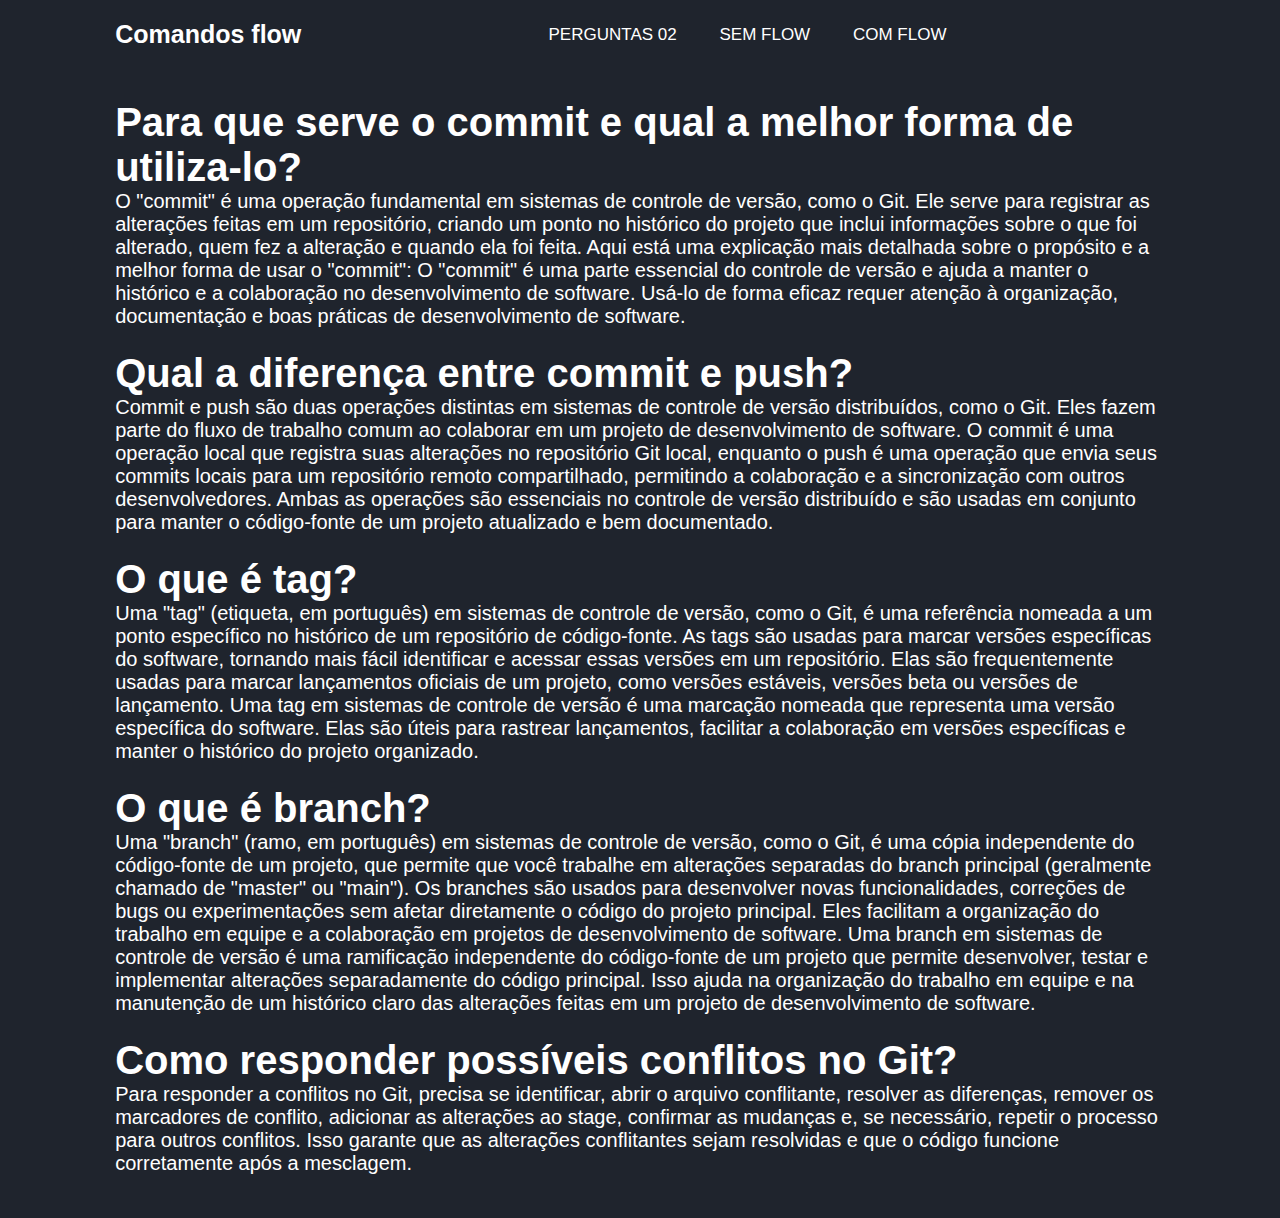
<file: index.html>
<!DOCTYPE html>
<html lang="pt-br">
<head>
    <meta charset="UTF-8">
    <meta name="viewport" content="width=device-width, initial-scale=1.0">
    <title>Perguntas 2</title>
    <link rel="stylesheet" href="style.css">
</head>
<body>
    <!-- header design -->
    <header class="header">
        <a href="#" class="logo">Comandos flow</a>

                <nav class="navbar">
            <a href="./index.html" >PERGUNTAS 02</a>
            <a href="./semflow.html">SEM FLOW</a>
            <a href="./comflow.html">COM FLOW</a>
            
        </nav>
    </header>
    <section class="texto">
        <h1>Para que serve o commit e qual a melhor forma de utiliza-lo?</h1>
        <p>O "commit" é uma operação fundamental em sistemas de controle de versão, como o Git. Ele serve para registrar as alterações feitas em um repositório, criando um ponto no histórico do projeto que inclui informações sobre o que foi alterado, quem fez a alteração e quando ela foi feita. Aqui está uma explicação mais detalhada sobre o propósito e a melhor forma de usar o "commit":
           O "commit" é uma parte essencial do controle de versão e ajuda a manter o histórico e a colaboração no desenvolvimento de software. Usá-lo de forma eficaz requer atenção à organização, documentação e boas práticas de desenvolvimento de software.</p>
        <br>
        <h1>Qual a diferença entre commit e push?</h1>
        <p>Commit e push são duas operações distintas em sistemas de controle de versão distribuídos, como o Git. Eles fazem parte do fluxo de trabalho comum ao colaborar em um projeto de desenvolvimento de software.
         O commit é uma operação local que registra suas alterações no repositório Git local, enquanto o push é uma operação que envia seus commits locais para um repositório remoto compartilhado, permitindo a colaboração e a sincronização com outros desenvolvedores. Ambas as operações são essenciais no controle de versão distribuído e são usadas em conjunto para manter o código-fonte de um projeto atualizado e bem documentado.
        </p>
        <br>
        <h1>O que é tag?</h1>
        <p>Uma "tag" (etiqueta, em português) em sistemas de controle de versão, como o Git, é uma referência nomeada a um ponto específico no histórico de um repositório de código-fonte. As tags são usadas para marcar versões específicas do software, tornando mais fácil identificar e acessar essas versões em um repositório. Elas são frequentemente usadas para marcar lançamentos oficiais de um projeto, como versões estáveis, versões beta ou versões de lançamento.
        Uma tag em sistemas de controle de versão é uma marcação nomeada que representa uma versão específica do software. Elas são úteis para rastrear lançamentos, facilitar a colaboração em versões específicas e manter o histórico do projeto organizado.
        </p>
        <br>
        <h1>O que é branch?</h1>
        <p>Uma "branch" (ramo, em português) em sistemas de controle de versão, como o Git, é uma cópia independente do código-fonte de um projeto, que permite que você trabalhe em alterações separadas do branch principal (geralmente chamado de "master" ou "main"). Os branches são usados para desenvolver novas funcionalidades, correções de bugs ou experimentações sem afetar diretamente o código do projeto principal. Eles facilitam a organização do trabalho em equipe e a colaboração em projetos de desenvolvimento de software.
        Uma branch em sistemas de controle de versão é uma ramificação independente do código-fonte de um projeto que permite desenvolver, testar e implementar alterações separadamente do código principal. Isso ajuda na organização do trabalho em equipe e na manutenção de um histórico claro das alterações feitas em um projeto de desenvolvimento de software.
        </p>
        <br>
        <h1>Como responder possíveis conflitos no Git?</h1>
        <p>Para responder a conflitos no Git, precisa se identificar, abrir o arquivo conflitante, resolver as diferenças, remover os marcadores de conflito, adicionar as alterações ao stage, confirmar as mudanças e, se necessário, repetir o processo para outros conflitos. Isso garante que as alterações conflitantes sejam resolvidas e que o código funcione corretamente após a mesclagem.</p>
        <br>
    </section>
</body>
</html>
</file>
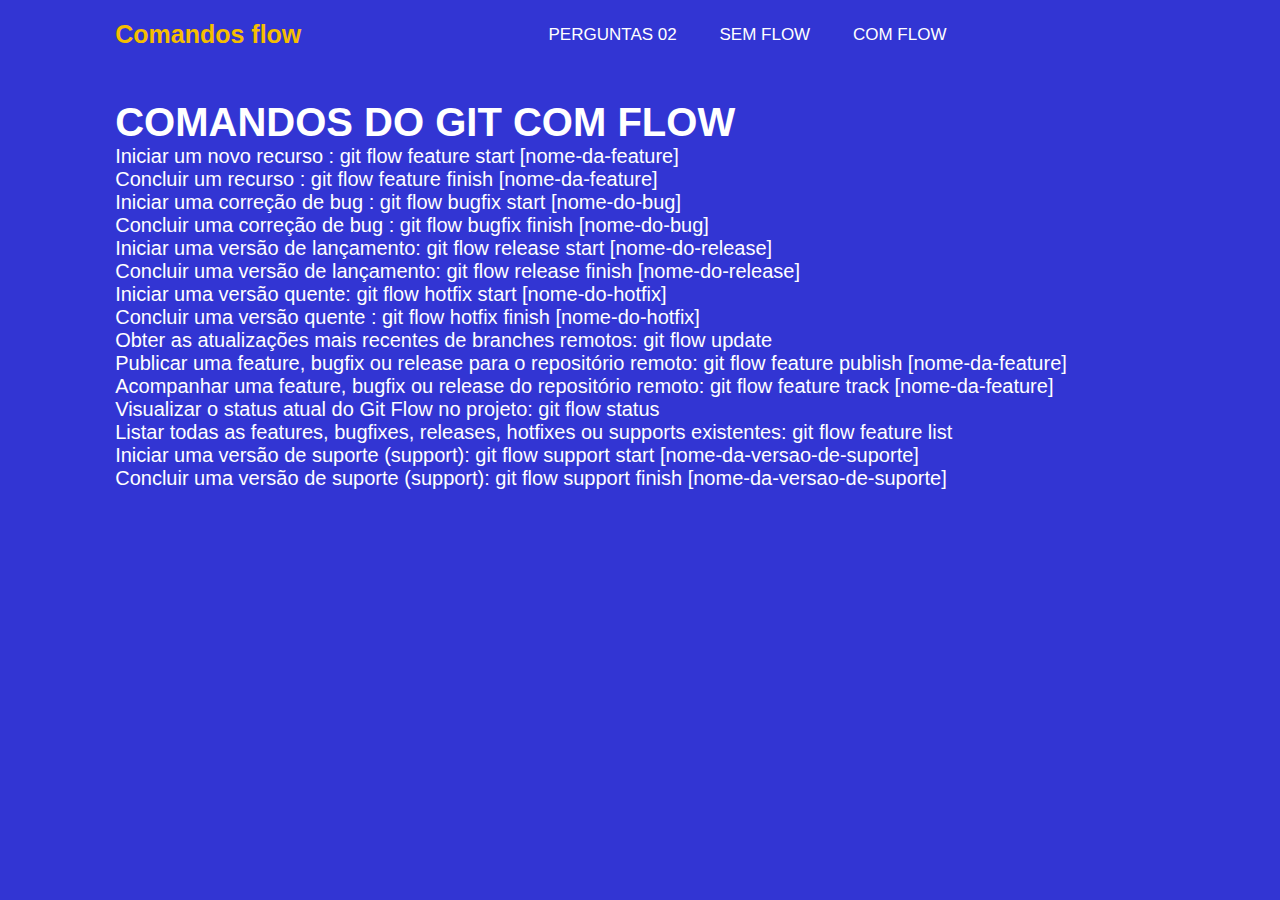
<file: comflow.html>
<!DOCTYPE html>
<html lang="pt-br">
<head>
    <meta charset="UTF-8">
    <meta name="viewport" content="width=device-width, initial-scale=1.0">
    <title>COM FLOW</title>
    <link rel="stylesheet" href="./comflow.css">
</head>
<body>
    <!-- header design -->
    <header class="header">
        <a href="#" class="logo">Comandos flow</a>

                <nav class="navbar">
            <a href="./index.html" >PERGUNTAS 02</a>
            <a href="./semflow.html">SEM FLOW</a>
            <a href="./comflow.html">COM FLOW</a>
            
        </nav>
    </header>
<section class="texto">
    <h1>COMANDOS DO GIT COM FLOW</h1>
    <P>
        Iniciar um novo recurso :
        git flow feature start [nome-da-feature]
        <br>
        Concluir um recurso :
        git flow feature finish [nome-da-feature]
        <br>
        Iniciar uma correção de bug :
        git flow bugfix start [nome-do-bug]
        <br>
        Concluir uma correção de bug :
        git flow bugfix finish [nome-do-bug]
        <br>
        Iniciar uma versão de lançamento:
        git flow release start [nome-do-release]
        <br>
        Concluir uma versão de lançamento:
        git flow release finish [nome-do-release]
        <br>
        Iniciar uma versão quente:
        git flow hotfix start [nome-do-hotfix]
        <br>    
        Concluir uma versão quente :
        git flow hotfix finish [nome-do-hotfix]
        <br>
        Obter as atualizações mais recentes de branches remotos:
        git flow update
        <br>
        Publicar uma feature, bugfix ou release para o repositório remoto:
        git flow feature publish [nome-da-feature]
        <br>
        Acompanhar uma feature, bugfix ou release do repositório remoto:
        git flow feature track [nome-da-feature]
        <br>
        Visualizar o status atual do Git Flow no projeto:
        git flow status
        <br>
        Listar todas as features, bugfixes, releases, hotfixes ou supports existentes:
        git flow feature list
        <br>
        Iniciar uma versão de suporte (support):
        git flow support start [nome-da-versao-de-suporte]
        <br>
        Concluir uma versão de suporte (support):
        git flow support finish [nome-da-versao-de-suporte]
    </P>
</section>
</file>
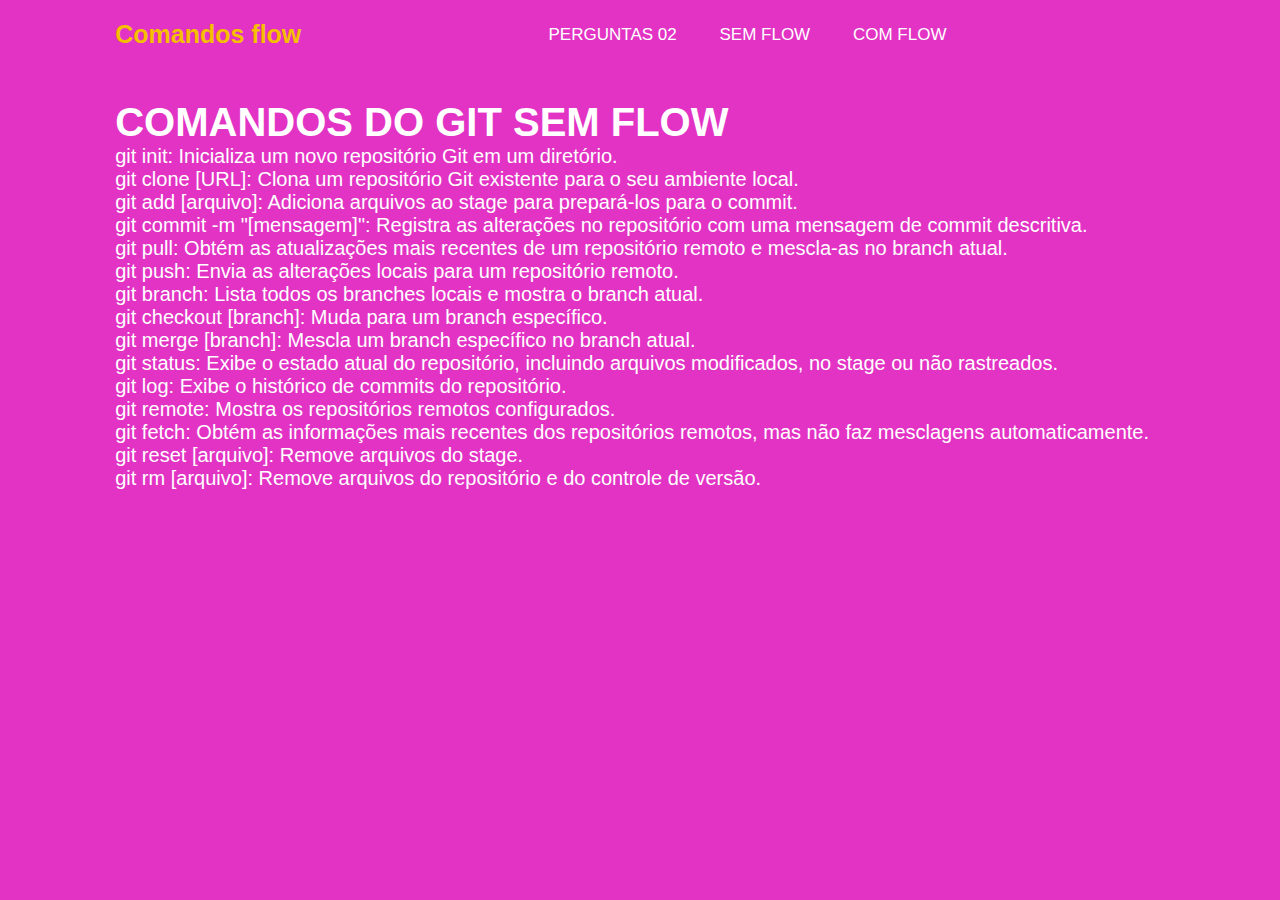
<file: semflow.html>
<!DOCTYPE html>
<html lang="pt-br">
<head>
    <meta charset="UTF-8">
    <meta name="viewport" content="width=device-width, initial-scale=1.0">
    <title>SEM FLOW</title>
    <link rel="stylesheet" href="./semflow.css">
</head>
<body>
        <!-- header design -->
        <header class="header">
            <a href="#" class="logo">Comandos flow</a>
    
                    <nav class="navbar">
                <a href="./index.html" >PERGUNTAS 02</a>
                <a href="./semflow.html">SEM FLOW</a>
                <a href="./comflow.html">COM FLOW</a>
                
            </nav>
        </header>
    <section class="texto">
        <h1>COMANDOS DO GIT SEM FLOW</h1>
        <P>
            git init: Inicializa um novo repositório Git em um diretório.
            <br>
            git clone [URL]: Clona um repositório Git existente para o seu ambiente local.
            <br>
            git add [arquivo]: Adiciona arquivos ao stage para prepará-los para o commit.
            <br>
            git commit -m "[mensagem]": Registra as alterações no repositório com uma mensagem de commit descritiva.
            <br>
            git pull: Obtém as atualizações mais recentes de um repositório remoto e mescla-as no branch atual.
            <br>
            git push: Envia as alterações locais para um repositório remoto.
            <br>
            git branch: Lista todos os branches locais e mostra o branch atual.
            <br>
            git checkout [branch]: Muda para um branch específico.
            <br>    
            git merge [branch]: Mescla um branch específico no branch atual.
            <br>
            git status: Exibe o estado atual do repositório, incluindo arquivos modificados, no stage ou não rastreados.
            <br>
            git log: Exibe o histórico de commits do repositório.
            <br>
            git remote: Mostra os repositórios remotos configurados.
            <br>
            git fetch: Obtém as informações mais recentes dos repositórios remotos, mas não faz mesclagens automaticamente.
            <br>
            git reset [arquivo]: Remove arquivos do stage.
            <br>
            git rm [arquivo]: Remove arquivos do repositório e do controle de versão.
        </P>
    </section>
</body>
</html>
</file>
<file: style.css>
*{
    margin: 0;
    padding: 0;
    box-sizing: border-box;
    text-decoration: none;
    border: none;
    outline: none;
    scroll-behavior: smooth;
    font-family: 'Poppins', sans-serif;
}

:root{
    --bg-color: #1f242d;
    --second-bg-color: #323946;
    --text-color: #fff;
    --main-color: #f5be00;
}

html{
    font-size: 62.5%;
    overflow-x: hidden;
}

body{
    background: var(--bg-color);
    color: var(--text-color);
}

section{
    min-height: 100vh;
    padding: 10rem 9% 2rem;
}


.header{
    position: fixed;
    top: 0;
    left: 0;
    width: 100%;
    padding: 2rem 9%;
    background: var(--bg-color);
    display: flex;
    justify-content: space-between;
    align-items: center;
    z-index: 100;
}

.header .sticky{
    border-bottom: .1rem solid rgba(0,0,0, .2);
}

.logo {
    font-size: 2.5rem;
    color: var(--text-color);
    font-weight: 600;
    cursor: default;
}
.navbar a{
    font-size: 1.7rem;
    color: var(--text-color);
    margin-left: 4rem;
    transition: .3s;
}

.navbar a:hover,
.navbar a.active{
    color: var(--main-color);
}

section, .texto,.p{
    font-size: 2em;
}
</file>
<file: comflow.css>
*{
    margin: 0;
    padding: 0;
    box-sizing: border-box;
    text-decoration: none;
    border: none;
    outline: none;
    scroll-behavior: smooth;
    font-family: 'Poppins', sans-serif;
}

:root{
    --bg-color: #3235d3;
    --second-bg-color: #323946;
    --text-color: #ffffff;
    --main-color: #f5be00;
}

html{
    font-size: 62.5%;
    overflow-x: hidden;
}

body{
    background: var(--bg-color);
    color: var(--text-color);
}

section{
    min-height: 100vh;
    padding: 10rem 9% 2rem;
}


.header{
    position: fixed;
    top: 0;
    left: 0;
    width: 100%;
    padding: 2rem 9%;
    background: var(--bg-color);
    display: flex;
    justify-content: space-between;
    align-items: center;
    z-index: 100;
}

.header .sticky{
    border-bottom: .1rem solid rgba(0,0,0, .2);
}

.logo {
    font-size: 2.5rem;
    color: #f5be00;
    font-weight: 600;
    cursor: default;
}
.navbar a{
    font-size: 1.7rem;
    color: var(--text-color);
    margin-left: 4rem;
    transition: .3s;
}

.navbar a:hover,
.navbar a.active{
    color: var(--main-color);
}

section, .texto, .p{
    font-size: 2em;
}
</file>
<file: semflow.css>
*{
    margin: 0;
    padding: 0;
    box-sizing: border-box;
    text-decoration: none;
    border: none;
    outline: none;
    scroll-behavior: smooth;
    font-family: 'Poppins', sans-serif;
}

:root{
    --bg-color: #e233c5;
    --second-bg-color: #323946;
    --text-color: #fff;
    --main-color: #f5be00;
}

html{
    font-size: 62.5%;
    overflow-x: hidden;
}

body{
    background: var(--bg-color);
    color: var(--text-color);
}

section{
    min-height: 100vh;
    padding: 10rem 9% 2rem;
}


.header{
    position: fixed;
    top: 0;
    left: 0;
    width: 100%;
    padding: 2rem 9%;
    background: var(--bg-color);
    display: flex;
    justify-content: space-between;
    align-items: center;
    z-index: 100;
}

.header .sticky{
    border-bottom: .1rem solid rgba(0,0,0, .2);
}

.logo {
    font-size: 2.5rem;
    color: #f5be00;
    font-weight: 600;
    cursor: default;
}
.navbar a{
    font-size: 1.7rem;
    color: var(--text-color);
    margin-left: 4rem;
    transition: .3s;
}

.navbar a:hover,
.navbar a.active{
    color: var(--main-color);
}

section, .texto, .p{
    font-size: 2em;
}
</file>
